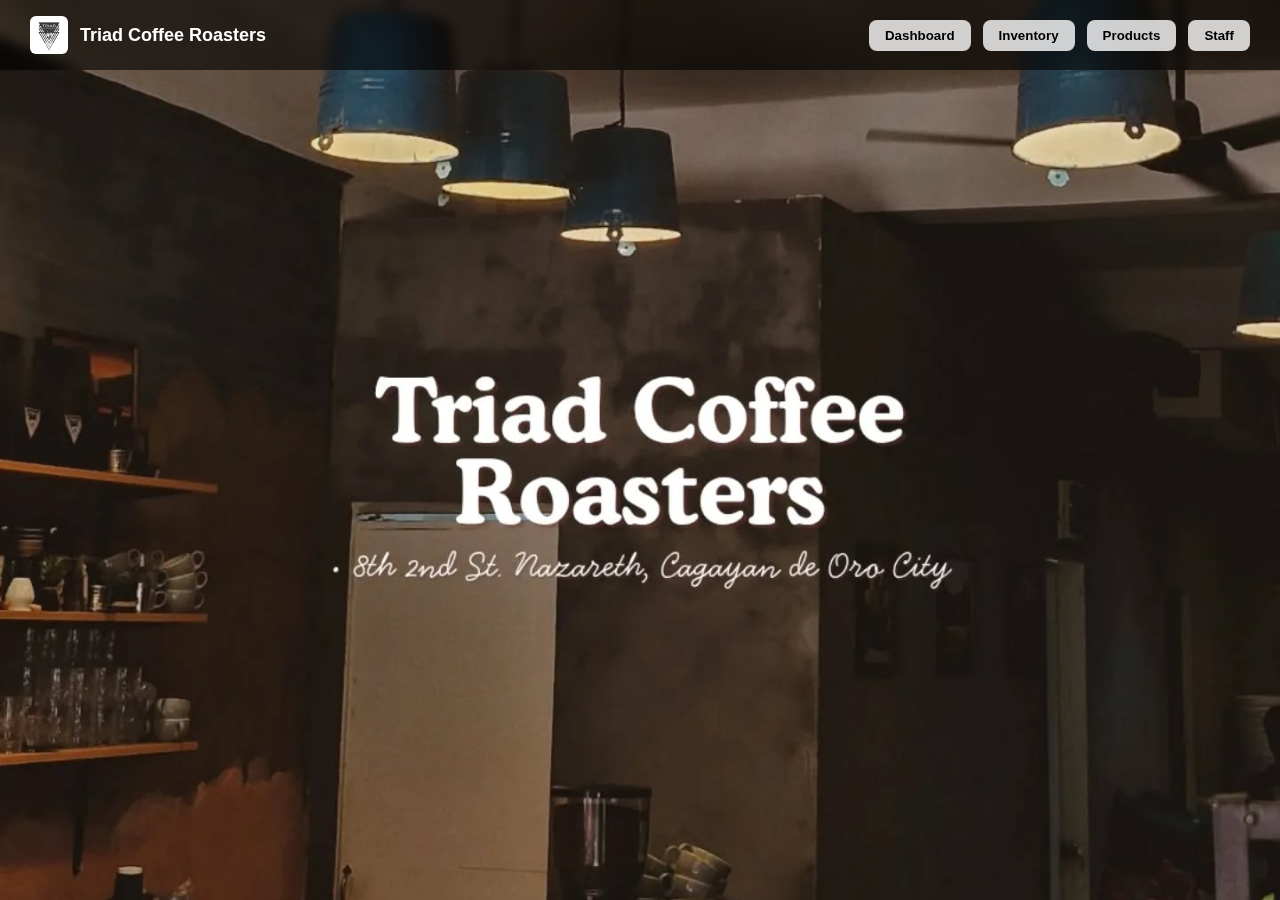
<file: Triad/owner.html>
<!DOCTYPE html>
<html lang="en">
<head>
<meta charset="UTF-8">
<title>Triad Coffee Roasters – Owner</title>
<meta name="viewport" content="width=device-width, initial-scale=1.0">

<style>
* {
    margin: 0;
    padding: 0;
    box-sizing: border-box;
    font-family: Arial, Helvetica, sans-serif;
}

body {
    min-height: 100vh;
    background: url('images/triad.png') center / cover no-repeat fixed;
    color: #111;
}

/* ---------- TOP BAR ---------- */
.topbar {
    position: fixed;
    top: 0;
    width: 100%;
    height: 70px;
    background: rgba(0,0,0,0.6);
    backdrop-filter: blur(6px);
    display: flex;
    align-items: center;
    justify-content: space-between;
    padding: 0 30px;
    z-index: 10;
    color: #fff;
}

.topbar .brand {
    display: flex;
    align-items: center;
    gap: 12px;
    font-weight: bold;
    font-size: 18px;
}

.topbar .brand img {
    height: 38px;
    border-radius: 6px;
}

.nav {
    display: flex;
    gap: 12px;
}

.nav button {
    padding: 8px 16px;
    border-radius: 8px;
    border: none;
    background: rgba(255,255,255,0.8);
    color: #000;
    cursor: pointer;
    font-weight: bold;
}

.nav button.active {
    background: #fff;
}

/* ---------- SECTIONS ---------- */
.section {
    display: none;
    background: rgba(255,255,255,0.85);
    border-radius: 14px;
    padding: 20px;
    margin: 100px 30px 30px;
    box-shadow: 0 4px 12px rgba(0,0,0,0.1);

    max-height: 0;
    overflow: hidden;
    opacity: 0;
    transition: max-height 0.5s ease, opacity 0.4s ease;
}

.section.show {
    max-height: 2000px;
    opacity: 1;
}

/* ---------- DASHBOARD ---------- */
.cards {
    display: grid;
    grid-template-columns: repeat(auto-fit, minmax(220px, 1fr));
    gap: 20px;
}

.card {
    background: #fff;
    padding: 20px;
    border-radius: 14px;
    border-left: 6px solid #10b981;
}

.sub {
    color: #444;
    margin-bottom: 25px;
}

/* ---------- TABLE ---------- */
table {
    width: 100%;
    border-collapse: collapse;
    margin-top: 15px;
}

th, td {
    padding: 12px;
    border-bottom: 1px solid #e5e7eb;
}

.status {
    background: #dcfce7;
    color: #15803d;
    padding: 4px 10px;
    border-radius: 999px;
}
</style>
</head>

<body>

<!-- TOP BAR -->
<div class="topbar">
    <div class="brand">
        <img src="images/logo.jpg" alt="Triad Logo">
        <span>Triad Coffee Roasters</span>
    </div>
    <div class="nav">
        <button class="menu-btn" data-target="dashboard">Dashboard</button>
        <button class="menu-btn" data-target="inventory">Inventory</button>
        <button class="menu-btn" data-target="products">Products</button>
        <button class="menu-btn" data-target="staff">Staff</button>
    </div>
</div>

<!-- DASHBOARD -->
<div class="section" id="dashboard">
    <h1>Welcome back, Owner ☕</h1>
    <p class="sub">Here’s what’s happening with your coffee shop today</p>

    <div class="cards">
        <div class="card">
            <h3>Today's Revenue</h3>
            <div class="value">$6,842</div>
        </div>
        <div class="card">
            <h3>Orders Today</h3>
            <div class="value">68</div>
        </div>
        <div class="card">
            <h3>Avg Order Value</h3>
            <div class="value">$100.62</div>
        </div>
        <div class="card">
            <h3>Low Stock Items</h3>
            <div class="value">4</div>
        </div>
    </div>
</div>

<!-- INVENTORY -->
<div class="section" id="inventory">
    <h3>Inventory Overview</h3>
    <table>
        <tr>
            <th>Item</th><th>Category</th><th>Stock</th><th>Status</th>
        </tr>
        <tr>
            <td>Coffee Beans</td><td>Coffee</td><td>50 kg</td><td><span class="status">In Stock</span></td>
        </tr>
    </table>
</div>

<!-- PRODUCTS -->
<div class="section" id="products">
    <h3>Products Overview</h3>
    <p>Products section content...</p>
</div>

<!-- STAFF -->
<div class="section" id="staff">
    <h3>Staff Overview</h3>
    <p>Staff section content...</p>
</div>

<script>
document.addEventListener("DOMContentLoaded", () => {
    const buttons = document.querySelectorAll(".menu-btn");
    const sections = document.querySelectorAll(".section");

    buttons.forEach(btn => {
        btn.addEventListener("click", () => {

            buttons.forEach(b => b.classList.remove("active"));
            btn.classList.add("active");

            sections.forEach(sec => {
                sec.classList.remove("show");
                sec.style.display = "none";
            });

            const target = document.getElementById(btn.dataset.target);
            if (target) {
                target.style.display = "block";
                setTimeout(() => target.classList.add("show"), 10);
            }
        });
    });
});
</script>

</body>
</html>
</file>
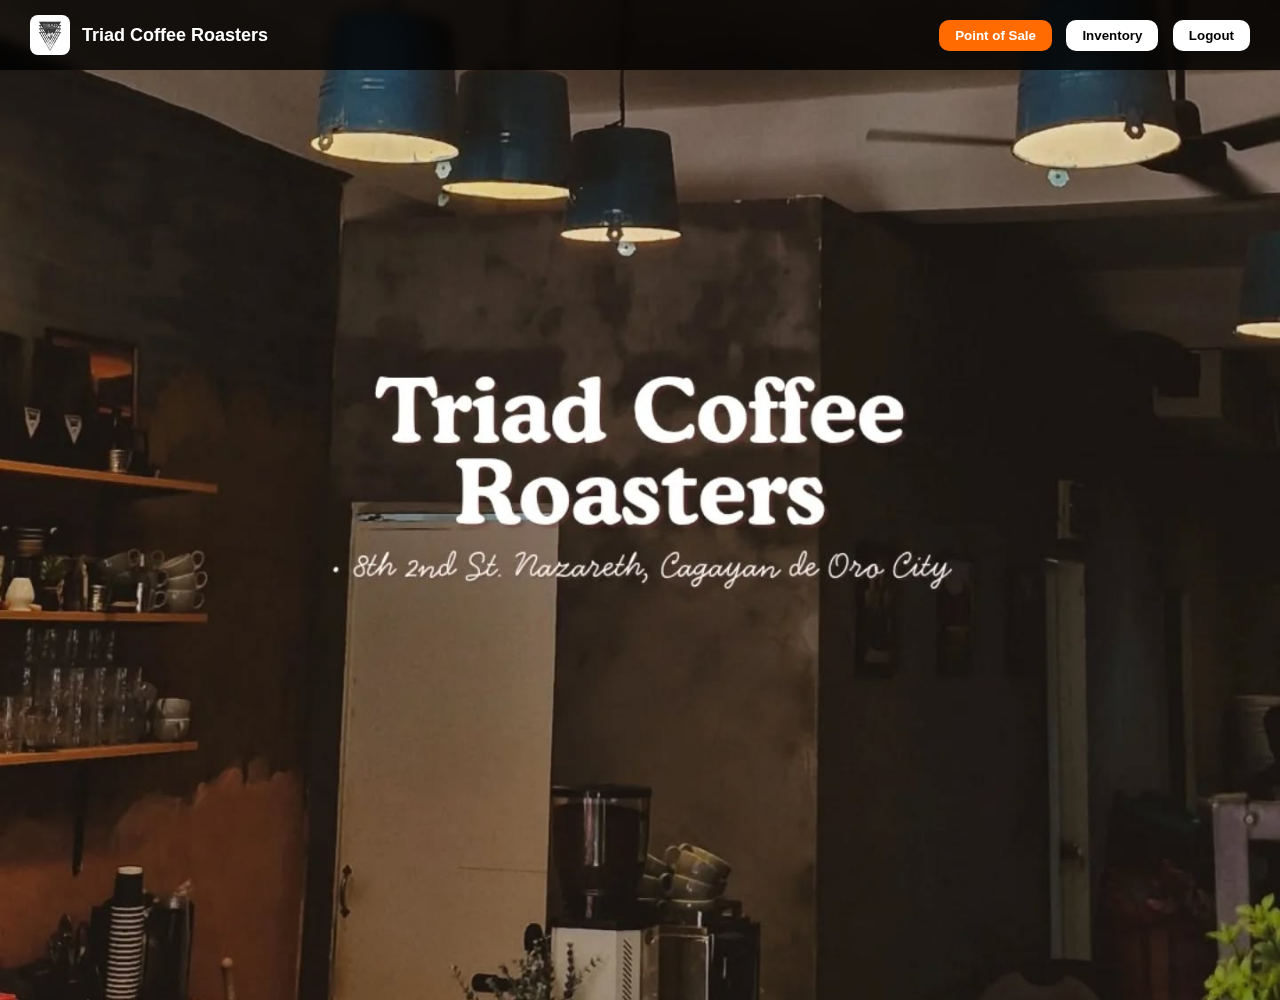
<file: Triad/staff.html>
<!DOCTYPE html>
<html lang="en">
<head>
<meta charset="UTF-8">
<title>Triad Coffee – Staff</title>
<meta name="viewport" content="width=device-width, initial-scale=1.0">

<style>
*{
    margin:0;
    padding:0;
    box-sizing:border-box;
    font-family:Arial, Helvetica, sans-serif;
}

body{
    min-height:100vh;
    background:url('images/triad.png') center/cover no-repeat fixed;
}

/* ===== TOPBAR ===== */
.topbar{
    position:fixed;
    top:0;
    width:100%;
    height:70px;
    background:rgba(0,0,0,0.8);
    backdrop-filter:blur(6px);
    display:flex;
    align-items:center;
    justify-content:space-between;
    padding:0 30px;
    z-index:10;
}

.brand{
    display:flex;
    align-items:center;
    gap:12px;
    color:white;
    font-weight:bold;
    font-size:18px;
}

.brand img{
    height:40px;
    border-radius:8px;
}

.nav button{
    margin-left:10px;
    padding:8px 16px;
    border:none;
    border-radius:10px;
    cursor:pointer;
    font-weight:bold;
    background:white;
    color:black;
}

.nav button.active{
    background:#ff6b00;
    color:white;
}

/* ===== MAIN CONTAINER ===== */
.section{
    background:rgba(255,255,255,0.97);
    margin:100px auto 30px;
    padding:25px;
    border-radius:16px;

    width:94%;
    max-width:1250px;

    max-height:0;
    overflow:hidden;
    opacity:0;
    transition:.4s;
}

.section.show{
    max-height:3000px;
    opacity:1;
}

/* ===== POINT OF SALE LAYOUT ===== */
.grid{
    display:grid;
    grid-template-columns: 70% 30%;
    gap:20px;
    margin-top:15px;
    min-height:540px;
}

.box{
    background:#fff;
    padding:18px;
    border-radius:14px;
    box-shadow:0 4px 10px rgba(0,0,0,0.06);
}

/* PRODUCTS */
#productList{
    display:grid;
    grid-template-columns: repeat(auto-fill, minmax(160px, 1fr));
    gap:12px;
    margin-top:10px;
}

.card{
    border:1px solid #e5e7eb;
    padding:14px;
    border-radius:12px;
    cursor:pointer;
    background:#fff;
    transition:.2s;
    text-align:center;
    font-size:15px;
}

.card:hover{
    transform:translateY(-3px);
    box-shadow:0 6px 14px rgba(0,0,0,0.12);
    border-color:#ff6b00;
}

/* ORDER PANEL */
.order-item{
    display:flex;
    justify-content:space-between;
    align-items:center;
    margin:8px 0;
    background:#fafafa;
    padding:8px 10px;
    border-radius:8px;
}

.order-item button{
    background:#ef4444;
    color:white;
    border:none;
    border-radius:8px;
    padding:4px 8px;
    cursor:pointer;
}

button{
    padding:10px 14px;
    border-radius:10px;
    border:none;
    background:#ff6b00;
    color:white;
    font-weight:bold;
    cursor:pointer;
}

/* TABLE */
table{
    margin-top:10px;
    border-collapse:collapse;
}

th, td{
    padding:10px;
    border-bottom:1px solid #ddd;
}
</style>
</head>

<body>

<!-- TOP BAR -->
<div class="topbar">
    <div class="brand">
        <img src="images/logo.jpg">
        Triad Coffee Roasters
    </div>

    <div class="nav">
        <button class="menu-btn active" data-target="pointofsale">Point of Sale</button>
        <button class="menu-btn" data-target="inventory">Inventory</button>
        <button onclick="logout()">Logout</button>
    </div>
</div>

<!-- ===== POINT OF SALE ===== -->
<div id="pointofsale" class="section show">
<h2>Point of Sale</h2>

<div class="grid">

    <div class="box">
        <h3>Products</h3>
        <div id="productList"></div>
    </div>

    <div class="box">
        <h3>Current Order</h3>
        <div id="orderItems"></div>

        <p>Subtotal: $<span id="subtotal">0.00</span></p>
        <p>Tax (8%): $<span id="tax">0.00</span></p>
        <h3>Total: $<span id="total">0.00</span></h3>

        <button onclick="completeOrder()">Complete Order</button>
    </div>

</div>
</div>

<!-- ===== INVENTORY ===== -->
<div id="inventory" class="section">
<h2>Inventory (Staff)</h2>

<table width="100%">
<tr>
    <th>Product</th>
    <th>Price</th>
    <th>Status</th>
</tr>
<tbody id="invTable"></tbody>
</table>
</div>

<script src="assets/js/staff.js"></script>

</body>
</html>
</file>
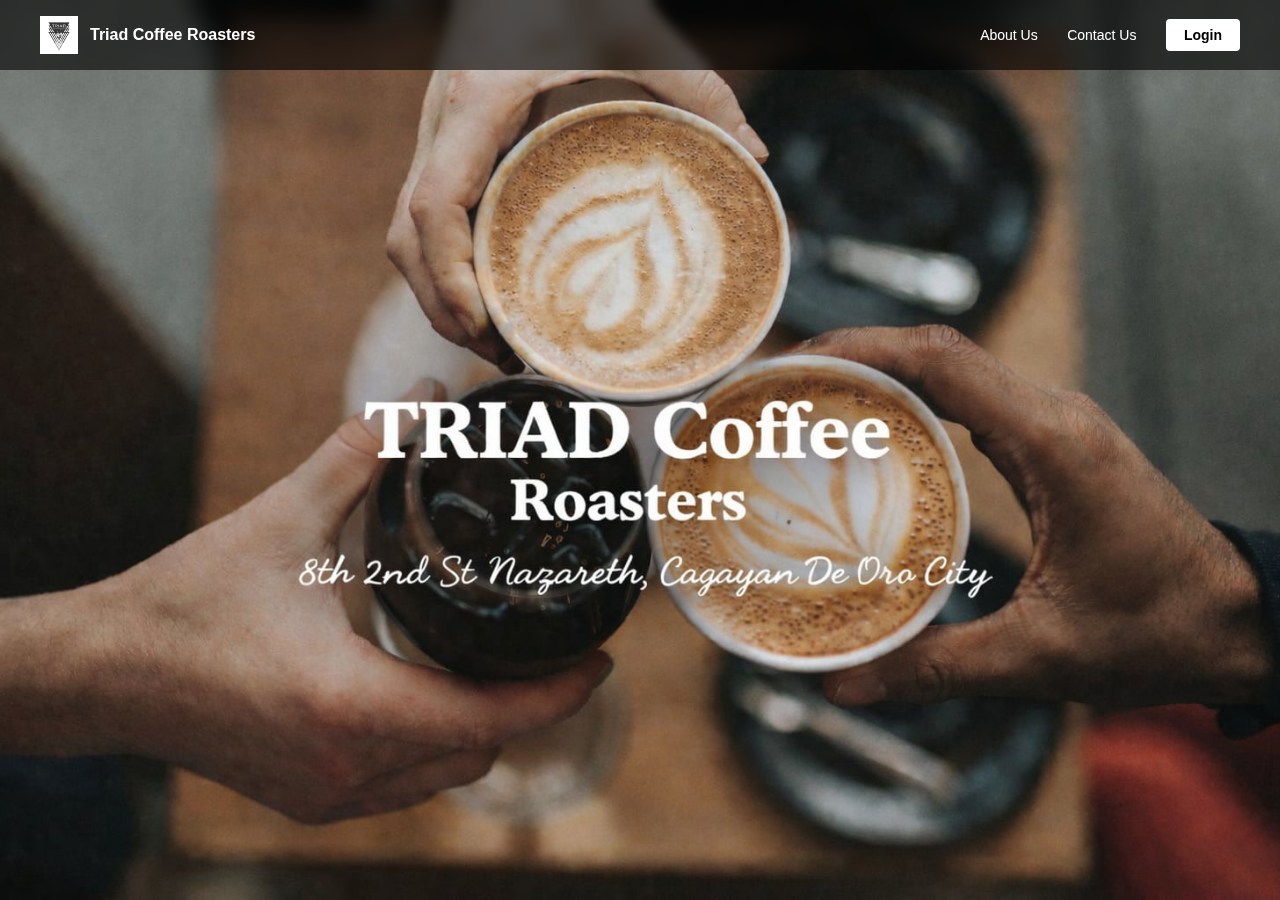
<file: Triad/triad.html>
<!DOCTYPE html>
<html lang="en">
<head>
<meta charset="UTF-8">
<title>Triad Coffee Roasters</title>
<meta name="viewport" content="width=device-width, initial-scale=1.0">

<style>
* {
    margin: 0;
    padding: 0;
    box-sizing: border-box;
    font-family: Arial, Helvetica, sans-serif;
}

body {
    height: 100vh;
    background: url("images/homepage.png") center / cover no-repeat;
    color: #fff;
}


.navbar {
    position: fixed;
    top: 0;
    width: 100%;
    height: 70px;
    background: rgba(0,0,0,0.6);
    backdrop-filter: blur(6px);
    display: flex;
    align-items: center;
    justify-content: space-between;
    padding: 0 40px;
    z-index: 10;
}

.logo {
    display: flex;
    align-items: center;
    gap: 12px;
    font-weight: bold;
}

.logo img {
    height: 38px;
}

.nav-links a,
.login-btn {
    color: #fff;
    text-decoration: none;
    margin-left: 25px;
    font-size: 14px;
}

.login-btn {
    background: #fff;
    color: #000;
    padding: 8px 18px;
    border-radius: 4px;
    font-weight: bold;
    cursor: pointer;
}


.overlay {
    position: fixed;
    inset: 0;
    background: rgba(0,0,0,0.75);
    display: none;
    align-items: center;
    justify-content: center;
    z-index: 20;
}

.role-box,
.login-box {
    width: 380px;
    background: rgba(0,0,0,0.8);
    border-radius: 10px;
    padding: 35px;
}

.role-box {
    text-align: center;
}

.role-box h2 {
    margin-bottom: 20px;
}

.role-box button {
    width: 100%;
    padding: 14px;
    margin-top: 12px;
    border: none;
    border-radius: 4px;
    background: #fff;
    font-weight: bold;
    cursor: pointer;
}

.login-box {
    display: none;
}

.login-box h2 {
    margin-bottom: 6px;
}

.login-box p {
    font-size: 13px;
    opacity: 0.8;
    margin-bottom: 20px;
}

.login-box label {
    font-size: 14px;
    margin-bottom: 6px;
    display: block;
}


.login-box input[type="password"],
.login-box input[type="text"] {
    width: 100%;
    min-width: 100%;   
    max-width: 100%;   
    padding: 12px;
    border: none;
    border-radius: 4px;
    outline: none;
    box-sizing: border-box;
    font-family: Arial, Helvetica, sans-serif;
    font-size: 14px;
    letter-spacing: normal; 
    margin-bottom: 10px; 
}


.show-password {
    display: flex;
    align-items: center;
    gap: 8px;
    font-size: 13px;
    margin-bottom: 20px;
}

.show-password input[type="checkbox"] {
    width: 14px;
    height: 14px;
    flex-shrink: 0; 
    margin: 0;
}

.show-password label {
    margin: 0;
    white-space: nowrap;
}


.login-box input[type="email"] {
    width: 100%;
    padding: 12px;
    margin-bottom: 18px;
    border: none;
    border-radius: 4px;
    outline: none;
    box-sizing: border-box;
    font-family: Arial, Helvetica, sans-serif;
    font-size: 14px;
}


.login-box button {
    width: 100%;
    padding: 14px;
    border: none;
    border-radius: 4px;
    background: #fff;
    font-weight: bold;
    cursor: pointer;
}
</style>
</head>

<body>

<div class="navbar">
    <div class="logo">
        <img src="images/logo.jpg" alt="Triad Logo">
        <span>Triad Coffee Roasters</span>
    </div>
    <div class="nav-links">
        <a href="#">About Us</a>
        <a href="#">Contact Us</a>
        <span class="login-btn" id="loginBtn">Login</span>
    </div>
</div>

<div class="overlay" id="overlay">

  
    <div class="role-box" id="roleBox">
        <h2>Login As</h2>
        <button data-role="Staff">Staff</button>
        <button data-role="Owner">Owner</button>
    </div>

  
    <div class="login-box" id="loginBox">
        <h2 id="roleTitle"></h2>
        <p>Sign in to your account</p>

        <label>Email</label>
        <input type="email">

        <label>Password</label>
        <input type="password" id="password">

        <div class="show-password">
            <input type="checkbox" id="togglePassword">
            <label for="togglePassword">Show password</label>
        </div>

        <button id="signInBtn">Sign In</button>

    </div>

</div>


<script src="assets/js/script.js" defer></script>
</body>
</html>
</file>
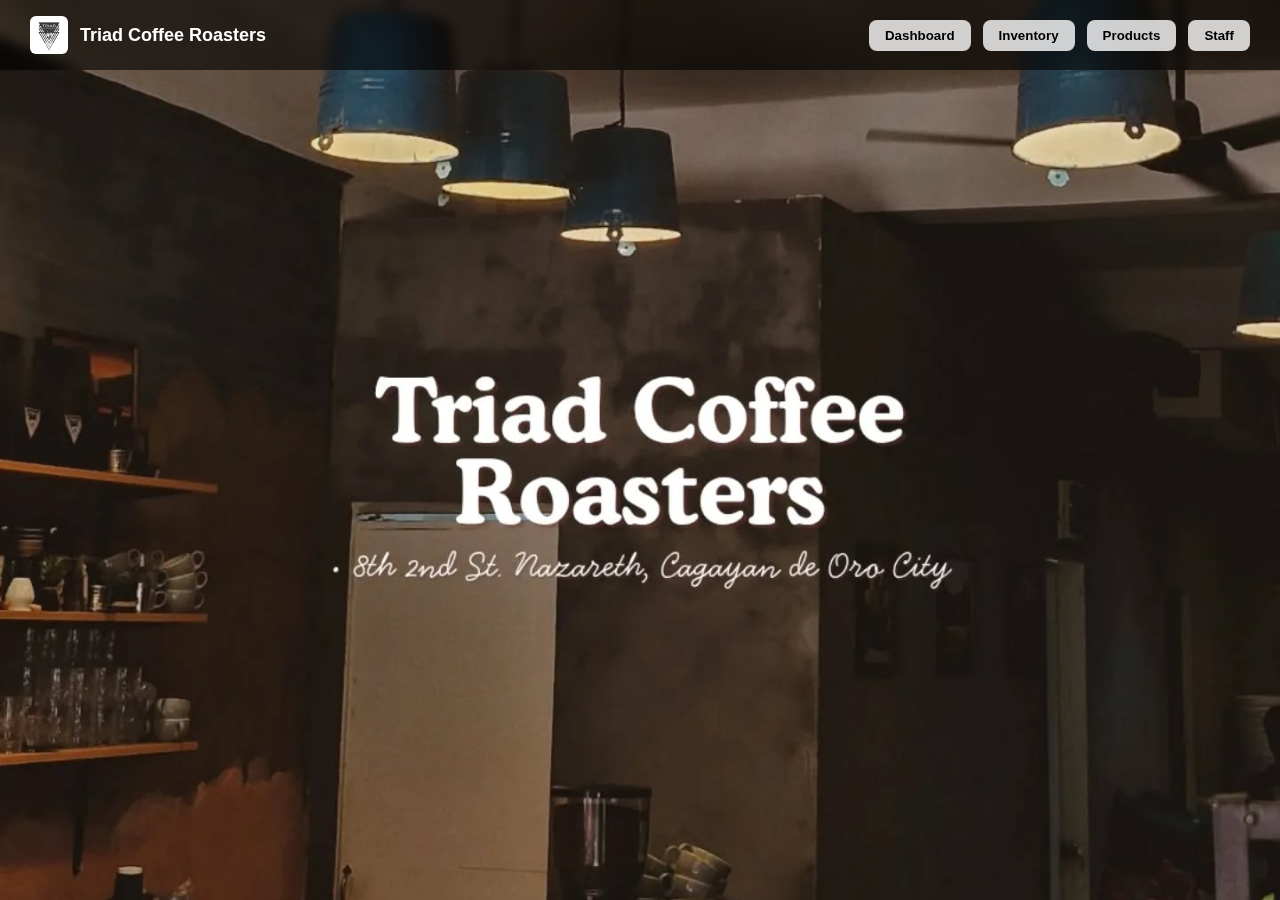
<file: Triad/Triad/owner.html>
<!DOCTYPE html>
<html lang="en">
<head>
<meta charset="UTF-8">
<title>Triad Coffee Roasters – Owner</title>
<meta name="viewport" content="width=device-width, initial-scale=1.0">

<style>
* {
    margin: 0;
    padding: 0;
    box-sizing: border-box;
    font-family: Arial, Helvetica, sans-serif;
}

body {
    min-height: 100vh;
    background: url('images/triad.png') center / cover no-repeat fixed;
    color: #111;
}

/* ---------- TOP BAR ---------- */
.topbar {
    position: fixed;
    top: 0;
    width: 100%;
    height: 70px;
    background: rgba(0,0,0,0.6);
    backdrop-filter: blur(6px);
    display: flex;
    align-items: center;
    justify-content: space-between;
    padding: 0 30px;
    z-index: 10;
    color: #fff;
}

.topbar .brand {
    display: flex;
    align-items: center;
    gap: 12px;
    font-weight: bold;
    font-size: 18px;
}

.topbar .brand img {
    height: 38px;
    border-radius: 6px;
}

.nav {
    display: flex;
    gap: 12px;
}

.nav button {
    padding: 8px 16px;
    border-radius: 8px;
    border: none;
    background: rgba(255,255,255,0.8);
    color: #000;
    cursor: pointer;
    font-weight: bold;
}

.nav button.active {
    background: #fff;
}

/* ---------- SECTIONS ---------- */
.section {
    display: none;
    background: rgba(255,255,255,0.85);
    border-radius: 14px;
    padding: 20px;
    margin: 100px 30px 30px;
    box-shadow: 0 4px 12px rgba(0,0,0,0.1);

    max-height: 0;
    overflow: hidden;
    opacity: 0;
    transition: max-height 0.5s ease, opacity 0.4s ease;
}

.section.show {
    max-height: 2000px;
    opacity: 1;
}

/* ---------- DASHBOARD ---------- */
.cards {
    display: grid;
    grid-template-columns: repeat(auto-fit, minmax(220px, 1fr));
    gap: 20px;
}

.card {
    background: #fff;
    padding: 20px;
    border-radius: 14px;
    border-left: 6px solid #10b981;
}

.sub {
    color: #444;
    margin-bottom: 25px;
}

/* ---------- TABLE ---------- */
table {
    width: 100%;
    border-collapse: collapse;
    margin-top: 15px;
}

th, td {
    padding: 12px;
    border-bottom: 1px solid #e5e7eb;
}

.status {
    background: #dcfce7;
    color: #15803d;
    padding: 4px 10px;
    border-radius: 999px;
}
</style>
</head>

<body>

<!-- TOP BAR -->
<div class="topbar">
    <div class="brand">
        <img src="images/logo.jpg" alt="Triad Logo">
        <span>Triad Coffee Roasters</span>
    </div>
    <div class="nav">
        <button class="menu-btn" data-target="dashboard">Dashboard</button>
        <button class="menu-btn" data-target="inventory">Inventory</button>
        <button class="menu-btn" data-target="products">Products</button>
        <button class="menu-btn" data-target="staff">Staff</button>
    </div>
</div>


<div class="section" id="dashboard">
    <h1>Welcome back, Owner ☕</h1>
    <p class="sub">Here’s what’s happening with your coffee shop today</p>

    <div class="cards">
        <div class="card">
            <h3>Today's Revenue</h3>
            <div class="value">$6,842</div>
        </div>
        <div class="card">
            <h3>Orders Today</h3>
            <div class="value">68</div>
        </div>
        <div class="card">
            <h3>Avg Order Value</h3>
            <div class="value">$100.62</div>
        </div>
        <div class="card">
            <h3>Low Stock Items</h3>
            <div class="value">4</div>
        </div>
    </div>
</div>

<!-- INVENTORY -->
<div class="section" id="inventory">
    <h3>Inventory Overview</h3>
    <table>
        <tr>
            <th>Item</th><th>Category</th><th>Stock</th><th>Status</th>
        </tr>
        <tr>
            <td>Coffee Beans</td><td>Coffee</td><td>50 kg</td><td><span class="status">In Stock</span></td>
        </tr>
    </table>
</div>

<!-- PRODUCTS -->
<div class="section" id="products">
    <h3>Products Overview</h3>
    <p>Products section content...</p>
</div>

<!-- STAFF -->
<div class="section" id="staff">
    <h3>Staff Overview</h3>
    <p>Staff section content...</p>
</div>

<script>
document.addEventListener("DOMContentLoaded", () => {
    const buttons = document.querySelectorAll(".menu-btn");
    const sections = document.querySelectorAll(".section");

    buttons.forEach(btn => {
        btn.addEventListener("click", () => {

            buttons.forEach(b => b.classList.remove("active"));
            btn.classList.add("active");

            sections.forEach(sec => {
                sec.classList.remove("show");
                sec.style.display = "none";
            });

            const target = document.getElementById(btn.dataset.target);
            if (target) {
                target.style.display = "block";
                setTimeout(() => target.classList.add("show"), 10);
            }
        });
    });
});
</script>

</body>
</html>
</file>
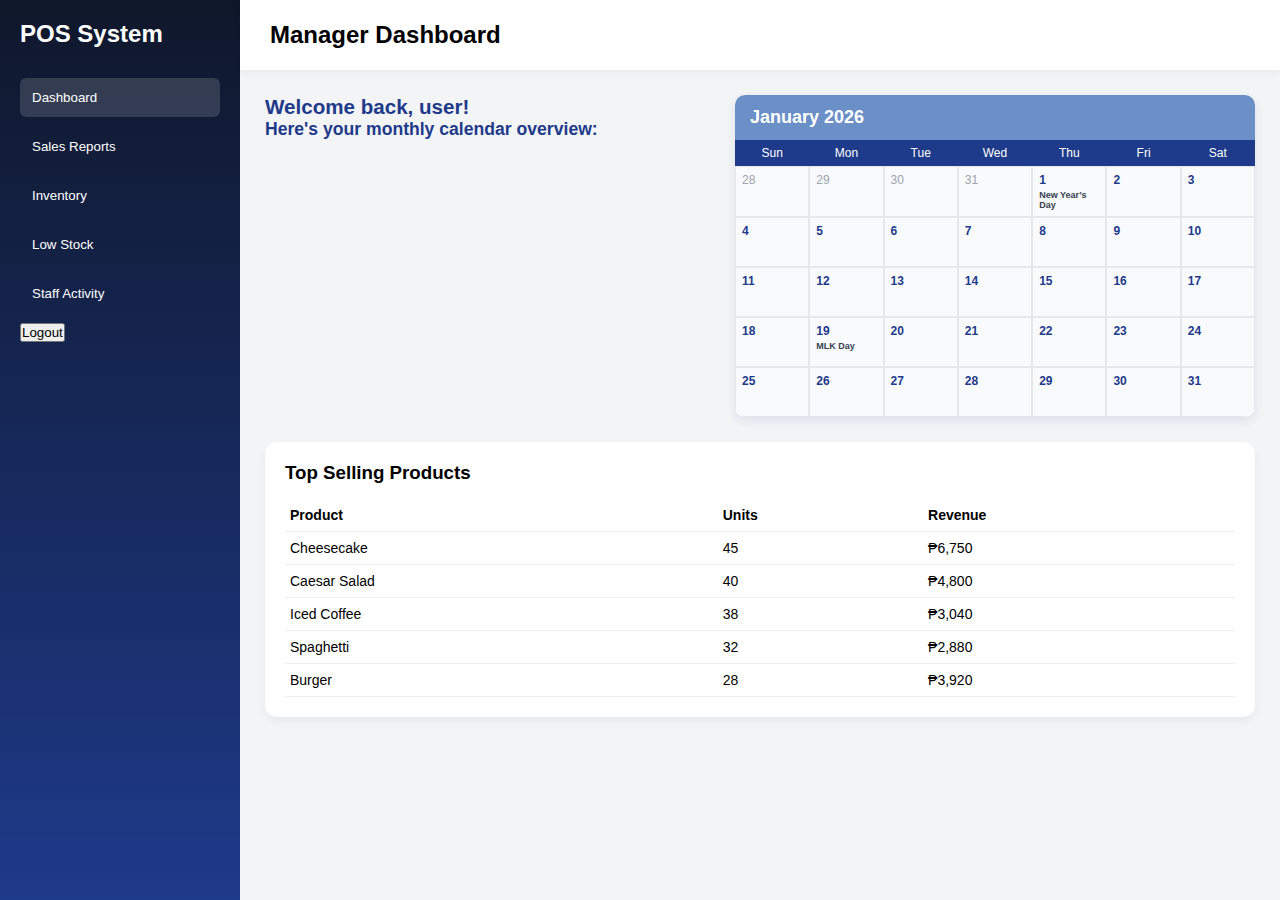
<file: Triad/Triad/testing.html>
<!DOCTYPE html>
<html lang="en">
<head>
<meta charset="UTF-8">
<title>Manager Dashboard - POS System</title>
<meta name="viewport" content="width=device-width, initial-scale=1.0">

<style>
*{
    margin:0;
    padding:0;
    box-sizing:border-box;
    font-family:Arial, Helvetica, sans-serif;
}

body{
    display:flex;
    height:100vh;
    background:#f3f4f6;
}

/* SIDEBAR */
.sidebar{
    width:240px;
    background:linear-gradient(to bottom,#0f172a,#1e3a8a);
    color:#fff;
    padding:20px;
}

.sidebar h2{
    margin-bottom:30px;
}

.menu-btn{
    width:100%;
    padding:12px;
    margin-bottom:10px;
    border:none;
    background:transparent;
    color:#fff;
    text-align:left;
    cursor:pointer;
    border-radius:6px;
}

.menu-btn:hover,
.menu-btn.active{
    background:rgba(255,255,255,0.15);
}

/* MAIN */
.main{
    flex:1;
    display:flex;
    flex-direction:column;
}

/* HEADER */
.header{
    height:70px;
    background:#fff;
    display:flex;
    align-items:center;
    justify-content:space-between;
    padding:0 30px;
    box-shadow:0 2px 8px rgba(0,0,0,0.05);
}

/* CONTENT */
.content{
    padding:25px;
    overflow-y:auto;
}

/* SECTION SWITCHING */
.section{
    display:none;
}
.section.active{
    display:block;
}

/* CARD */
.card{
    background:#fff;
    padding:20px;
    border-radius:12px;
    box-shadow:0 4px 10px rgba(0,0,0,0.05);
    margin-bottom: 20px;
}

.card h3{
    margin-bottom:15px;
}

/* TABLE */
table{
    width:100%;
    border-collapse:collapse;
    font-size:14px;
}

table th, table td{
    padding:8px 5px;
    border-bottom:1px solid #eee;
    text-align:left;
}

.green{color:green;font-weight:bold;}
.red{color:red;font-weight:bold;}

/* Dashboard top */
.dashboard-top {
  display: flex;
  justify-content: space-between;
  align-items: flex-start;
  margin-bottom: 25px;
  flex-wrap: wrap;
  gap: 20px;
}

.welcome-box {
  flex: 1 1 250px;
  font-size: 1.1rem;
  font-weight: 600;
  color: #1e3a8a;
}

/* ===== NORMAL SIZE CALENDAR ===== */

.calendar-box {
  flex: 1 1 420px;
  max-width: 520px;
  background: #ffffff;
  border-radius: 10px;
  overflow: hidden;
  box-shadow: 0 4px 10px rgba(30,58,138,0.1);
}

.calendar-header {
  background: #6b8fc7;
  color: white;
  padding: 12px 15px;
}

.calendar-header h2 {
  font-size: 18px;
  font-weight: 600;
}

.calendar-weekdays {
  display: grid;
  grid-template-columns: repeat(7, 1fr);
  background: #1e3a8a;
  color: white;
  font-size: 12px;
  text-align: center;
  padding: 6px 0;
}

.calendar-grid {
  display: grid;
  grid-template-columns: repeat(7, 1fr);
}

.calendar-grid div {
  border: 1px solid #e5e7eb;
  min-height: 50px;
  padding: 6px;
  font-size: 12px;
  background: #f9fafb;
}

.other-month {
  color: #9ca3af;
  background: #f3f4f6;
}

.day {
  font-weight: 600;
  color: #1e3a8a;
}

.day span {
  display: block;
  font-size: 9px;
  margin-top: 3px;
  color: #374151;
}

.highlight {
  background: #e0e7ff;
}

/* ===== SALES REPORT STYLING ===== */

.sales-tabs {
  margin-top: 20px;
  display: flex;
  gap: 10px;
}

.tab-btn {
  background: #e0e7ff;
  border: none;
  padding: 8px 16px;
  border-radius: 20px;
  cursor: pointer;
  font-weight: 600;
  color: #1e40af;
  transition: background-color 0.3s ease;
}

.tab-btn:hover {
  background: #c7d2fe;
}

.tab-btn.active {
  background: #1e40af;
  color: white;
}

.chart-placeholder {
  height: 200px;
  background: linear-gradient(to right, #c7d2fe, #93c5fd);
  border-radius: 10px;
  display: flex;
  align-items: center;
  justify-content: center;
  font-weight: bold;
  color: #1e3a8a;
  user-select: none;
}
</style>
</head>

<body>

<!-- SIDEBAR -->
<div class="sidebar">
    <h2>POS System</h2>
    <button class="menu-btn active" data-target="dashboard">Dashboard</button>
    <button class="menu-btn" data-target="sales">Sales Reports</button>
    <button class="menu-btn" data-target="inventory">Inventory</button>
    <button class="menu-btn" data-target="lowstock">Low Stock</button>
    <button class="menu-btn" data-target="staff">Staff Activity</button>  <!-- <- ADD THIS -->
    <button id="logoutBtn">Logout</button>
</div>

<!-- MAIN -->
<div class="main">

<div class="header">
<h2>Manager Dashboard</h2>
</div>

<div class="content">

<!-- DASHBOARD -->
<div id="dashboard" class="section active">
<div class="dashboard-top">

<div class="welcome-box">
<h3>Welcome back, user!</h3>
<p>Here's your monthly calendar overview:</p>
</div>

<!-- UPDATED NORMAL SIZE CALENDAR -->
<div class="calendar-box">

<div class="calendar-header">
<h2>January 2026</h2>
</div>

<div class="calendar-weekdays">
<div>Sun</div><div>Mon</div><div>Tue</div>
<div>Wed</div><div>Thu</div><div>Fri</div><div>Sat</div>
</div>

<div class="calendar-grid">
<div class="other-month">28</div>
<div class="other-month">29</div>
<div class="other-month">30</div>
<div class="other-month">31</div>
<div class="day highlight">1 <span>New Year’s Day</span></div>
<div class="day">2</div>
<div class="day">3</div>

<div class="day">4</div><div class="day">5</div>
<div class="day">6</div><div class="day">7</div>
<div class="day">8</div><div class="day">9</div>
<div class="day">10</div>

<div class="day">11</div><div class="day">12</div>
<div class="day">13</div><div class="day">14</div>
<div class="day">15</div><div class="day">16</div>
<div class="day">17</div>

<div class="day">18</div>
<div class="day highlight">19 <span>MLK Day</span></div>
<div class="day">20</div><div class="day">21</div>
<div class="day">22</div><div class="day">23</div>
<div class="day">24</div>

<div class="day">25</div><div class="day">26</div>
<div class="day">27</div><div class="day">28</div>
<div class="day">29</div><div class="day">30</div>
<div class="day">31</div>
</div>

</div>
</div>

<div class="card">
<h3>Top Selling Products</h3>
<table>
<tr><th>Product</th><th>Units</th><th>Revenue</th></tr>
<tr><td>Cheesecake</td><td>45</td><td>₱6,750</td></tr>
<tr><td>Caesar Salad</td><td>40</td><td>₱4,800</td></tr>
<tr><td>Iced Coffee</td><td>38</td><td>₱3,040</td></tr>
<tr><td>Spaghetti</td><td>32</td><td>₱2,880</td></tr>
<tr><td>Burger</td><td>28</td><td>₱3,920</td></tr>
</table>
</div>

</div>

<!-- SALES REPORTS -->
<div id="sales" class="section">
  <div class="card">
    <div class="stats-grid" style="display:flex; gap:20px; margin-bottom: 20px;">
      <div style="flex:1; background:#fff; padding:15px; border-radius:12px; box-shadow:0 4px 10px rgba(0,0,0,0.05);">
        <h4 style="font-size:14px; color:#555; margin-bottom:5px;">Total Sales Today</h4>
        <h2 style="margin:0;">₱25,430</h2>
        <span style="color:green; font-weight:bold;">▲ 12%</span>
      </div>
      <div style="flex:1; background:#fff; padding:15px; border-radius:12px; box-shadow:0 4px 10px rgba(0,0,0,0.05);">
        <h4 style="font-size:14px; color:#555; margin-bottom:5px;">Total Orders</h4>
        <h2 style="margin:0;">120</h2>
        <span style="color:green; font-weight:bold;">▲ 8%</span>
      </div>
      <div style="flex:1; background:#fff; padding:15px; border-radius:12px; box-shadow:0 4px 10px rgba(0,0,0,0.05);">
        <h4 style="font-size:14px; color:#555; margin-bottom:5px;">Revenue</h4>
        <h2 style="margin:0;">₱18,900</h2>
        <span style="color:green; font-weight:bold;">▲ 15%</span>
      </div>
    </div>

    <!-- Sales Overview Tabs -->
    <h3 style="font-size: 16px; font-weight: 600; margin-bottom: 10px;">Sales Overview</h3>
    <div class="sales-tabs">
      <button class="tab-btn active" data-period="daily">Daily</button>
      <button class="tab-btn" data-period="weekly">Weekly</button>
      <button class="tab-btn" data-period="monthly">Monthly</button>
    </div>

    <!-- Sales Chart Content -->
    <div class="sales-content">
      <div class="sales-chart" id="daily" style="display:block;">
        <div class="chart-placeholder" style="height: 200px; background: #c7d2fe; border-radius: 10px; display: flex; align-items: center; justify-content: center; font-weight: bold; color: #1e3a8a; font-size: 14px;">
          [ Daily Sales Chart ]
        </div>
      </div>
      <div class="sales-chart" id="weekly" style="display:none;">
        <div class="chart-placeholder" style="height: 200px; background: #93c5fd; border-radius: 10px; display: flex; align-items: center; justify-content: center; font-weight: bold; color: #1e3a8a; font-size: 14px;">
          [ Weekly Sales Chart ]
        </div>
      </div>
      <div class="sales-chart" id="monthly" style="display:none;">
        <div class="chart-placeholder" style="height: 200px; background: #93c5fd; border-radius: 10px; display: flex; align-items: center; justify-content: center; font-weight: bold; color: #1e3a8a; font-size: 14px;">
          [ Monthly Sales Chart ]
        </div>
      </div>
    </div>
  </div>
</div>
<!-- LOW STOCK SECTION -->
<div id="lowstock" class="section">

  <div class="card">
    <h3 style="margin-bottom:15px;">Low Stock Items</h3>

    <table id="lowStockTable">
      <tr>
        <th>Product</th>
        <th>Current Stock</th>
        <th>Min Level</th>
        <th>Status</th>
        <th>Action</th>
      </tr>
      <!-- JS will add rows here dynamically -->
    </table>
  </div>

  <!-- Critical Alert -->
  <div class="card">
    <h3 style="color:#dc2626; margin-bottom:10px;">⚠ Critical Stock Alert</h3>
    <p><strong>0 items critically low on stock!</strong></p>
    <ul id="alertList"></ul>
  </div>
</div>


<script>
document.addEventListener("DOMContentLoaded", function () {

    // MENU BUTTONS
    const buttons = document.querySelectorAll(".menu-btn");
    const sections = document.querySelectorAll(".section");
    const logoutBtn = document.getElementById("logoutBtn");

    buttons.forEach(button => {
        button.addEventListener("click", function () {
            buttons.forEach(btn => btn.classList.remove("active"));
            this.classList.add("active");

            sections.forEach(section => section.classList.remove("active"));
            const target = this.getAttribute("data-target");
            const targetSection = document.getElementById(target);
            if (targetSection) targetSection.classList.add("active");
        });
    });

    logoutBtn.addEventListener("click", function () {
        window.location.href = "index.html";
    });

    // SALES CHART TABS
    const tabButtons = document.querySelectorAll(".tab-btn");
    const salesCharts = document.querySelectorAll(".sales-chart");

    tabButtons.forEach(btn => {
        btn.addEventListener("click", () => {
            tabButtons.forEach(b => b.classList.remove("active"));
            btn.classList.add("active");

            const period = btn.getAttribute("data-period");

            salesCharts.forEach(chart => {
                chart.style.display = (chart.id === period) ? "block" : "none";
            });
        });
    });

    // STAFF FETCH
  fetch("triad.php")
.then(response => {
    if (!response.ok) {
        throw new Error("Network response not ok");
    }
    return response.json();
})
.then(data => {
    console.log("DATA:", data); // 👈 check console

    let table = document.getElementById("staffTableBody");
    table.innerHTML = "";

    data.forEach(staff => {
        table.innerHTML += `
            <tr>
                <td>${staff.id}</td>
                <td>${staff.name}</td>
                <td>${staff.position}</td>
                <td>${staff.status}</td>
            </tr>
        `;
    });
})
.catch(error => {
    console.error("Fetch error:", error);
});
});
</script>

<!-- STAFF ACTIVITY -->
<div id="staff" class="section">
   ...
</div>

<!-- INVENTORY -->
<div id="inventory" class="section">
   ...
</div>

<!-- INVENTORY OVERVIEW -->
<div id="inventory" class="section">
  <div class="card">
    <h2 style="margin-bottom:5px;">Inventory Management</h2>
    <p style="color:#666; font-size:13px; margin-bottom:20px;">
      Today, August 16th 2024
    </p>

  

    <!-- INVENTORY STATS -->
    <div style="display:flex; gap:20px; flex-wrap:wrap; margin-bottom:25px;">

      <div style="flex:1; min-width:200px; background:#f9fafb; padding:15px; border-radius:10px;">
        <h4>Total Items</h4>
        <p style="color:#666; font-size:13px;">Total items in stock</p>
        <h2>120</h2>
      </div>

      <div style="flex:1; min-width:200px; background:#f9fafb; padding:15px; border-radius:10px;">
        <h4>Low Stock Items</h4>
        <p style="color:#666; font-size:13px;">Number of items that are running low</p>
        <h2 style="color:orange;">8</h2>
      </div>

      <div style="flex:1; min-width:200px; background:#f9fafb; padding:15px; border-radius:10px;">
        <h4>Expired Items</h4>
        <p style="color:#666; font-size:13px;">Number of items past their expiration date</p>
        <h2 style="color:red;">40</h2>
      </div>

      <div style="flex:1; min-width:200px; background:#f9fafb; padding:15px; border-radius:10px;">
        <h4>Out of Stock Items</h4>
        <p style="color:#666; font-size:13px;">Count of items currently out of stock</p>
        <h2 style="color:#b91c1c;">15</h2>
      </div>

    </div>

    <!-- INVENTORY TABLE -->
   <div style="display:flex; justify-content:space-between; align-items:center; margin-bottom:15px;">

  <h3 style="margin:0;">Inventory Overview</h3>

  <div style="display:flex; gap:10px; align-items:center;">

    <select id="inventoryFilter" style="
      padding:8px 12px;
      border-radius:6px;
      border:1px solid #ccc;
      cursor:pointer;
      font-weight:600;
    ">
      <option value="all">All</option>
      <option value="Good">Good</option>
      <option value="Low Stock">Low Stock</option>
      <option value="Out of Stock">Out of Stock</option>
      <option value="Expired">Expired</option>
    </select>

    <button style="
      background:#1e40af;
      color:white;
      border:none;
      padding:8px 16px;
      border-radius:6px;
      cursor:pointer;
      font-weight:600;
    ">
      + Add Item
    </button>

  </div>

</div>

    <table id="inventoryTable">
      <tr>
        <th>Item Name</th>
        <th>Quantity</th>
        <th>Storage</th>
        <th>Last Updated</th>
        <th>Status</th>
      </tr>

      <tr>
        <td>Tomatoes</td>
        <td>120kg</td>
        <td>Freezer</td>
        <td>Aug 15, 2024</td>
        <td class="green">Good</td>
      </tr>

      <tr>
        <td>Chicken Breast</td>
        <td>40kg</td>
        <td>Freezer</td>
        <td>Aug 15, 2024</td>
        <td style="color:orange; font-weight:bold;">Low Stock</td>
      </tr>

      <tr>
        <td>Egg</td>
        <td>0kg</td>
        <td>Freezer 2</td>
        <td>Aug 15, 2024</td>
        <td class="red">Out of Stock</td>
      </tr>

      <tr>
        <td>Pasta</td>
        <td>40kg</td>
        <td>Pantry</td>
        <td>Aug 15, 2024</td>
        <td class="red">Expired</td>
      </tr>

      <tr>
        <td>Oil</td>
        <td>120kg</td>
        <td>Pantry</td>
        <td>Aug 15, 2024</td>
        <td class="green">Good</td>
      </tr>

    </table>

  </div>
</div>
<script>
document.addEventListener("DOMContentLoaded", function () {

    const inventoryRows = document.querySelectorAll("#inventoryTable tr");
    const lowStockTable = document.getElementById("lowStockTable");
    const alertList = document.getElementById("alertList");

    let criticalCount = 0;

    inventoryRows.forEach((row, index) => {
        if (index === 0) return;

        const cells = row.querySelectorAll("td");
        if (cells.length < 5) return;

        const itemName = cells[0].innerText;
        const quantity = cells[1].innerText;
        const status = cells[4].innerText.trim();

        if (status === "Low Stock" || status === "Out of Stock") {

            criticalCount++;

            const newRow = document.createElement("tr");

            newRow.innerHTML = `
                <td>${itemName}</td>
                <td>${quantity}</td>
                <td>-</td>
                <td style="color:${status === "Low Stock" ? "orange" : "red"}; font-weight:bold;">
                    ${status}
                </td>
                <td>
                    <button style="background:#2563eb; color:white; border:none; padding:6px 12px; border-radius:6px; cursor:pointer;">
                        Restock
                    </button>
                </td>
            `;

            lowStockTable.appendChild(newRow);

            const li = document.createElement("li");
            li.innerText = `${itemName} – ${status}`;
            alertList.appendChild(li);
        }
    });

    const alertText = document.querySelector("#lowstock strong");
    if (alertText) {
        alertText.innerText = criticalCount + " items critically low on stock!";
    }

});
</script>

</body>
</html>
</file>
